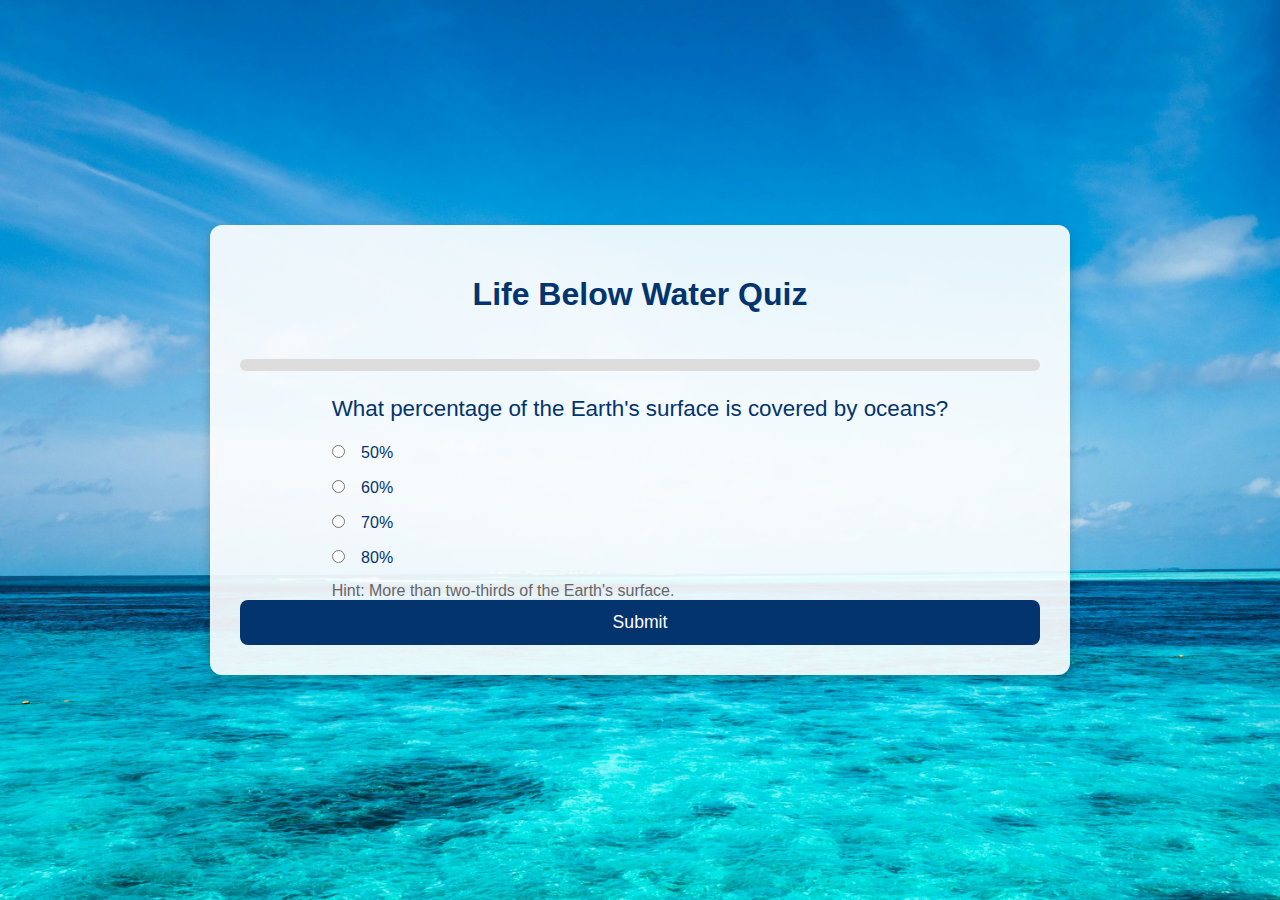
<file: test.html>
<!DOCTYPE html>
<html lang="en">
<head>
    <link rel="icon" href="https://static.wixstatic.com/media/0b340f_ba7038da69a94803a6aa7ade8b85263a~mv2.png" type="image/x-icon">
    <meta charset="UTF-8">
    <meta name="viewport" content="width=device-width, initial-scale=1.0">
    <title>Life Below Water Quiz</title>
    <style>
        body {
            font-family: Arial, sans-serif;
            color: #03346E;
            margin: 0;
            padding: 0;
            display: flex;
            justify-content: center;
            align-items: center;
            height: 100vh;
            overflow: hidden;
            position: relative;
            background-color: #f0f0f0;
        }
        .background {
            position: absolute;
            top: 0;
            left: 0;
            width: 100%;
            height: 100%;
            z-index: -1;
            object-fit: cover;
        }
        .quiz-container {
            max-width: 800px;
            width: 90%;
            padding: 30px;
            background: rgba(255, 255, 255, 0.9);
            border-radius: 12px;
            box-shadow: 0 6px 12px rgba(0, 0, 0, 0.2);
            z-index: 1;
            text-align: left; /* Align text to the left */
            position: relative;
            margin: auto;
            /* Centering the container */
            display: flex;
            flex-direction: column;
            align-items: center;
        }
        .quiz-header {
            margin-bottom: 25px;
            text-align: center; /* Center the header */
        }
        .question {
            font-size: 1.4em;
            margin-bottom: 20px;
            text-align: left; /* Align question text to the left */
        }
        .options {
            list-style-type: none;
            padding: 0;
            margin: 0;
        }
        .options li {
            margin-bottom: 15px;
            display: flex;
            align-items: center;
        }
        .options input {
            margin-right: 12px;
            margin-left: 0;
        }
        .submit-btn {
            display: block;
            width: 100%;
            padding: 12px;
            background: #03346E;
            color: white;
            border: none;
            border-radius: 8px;
            font-size: 1.1em;
            cursor: pointer;
            transition: background 0.3s ease;
        }
        .submit-btn:hover {
            background: #021c44;
        }
        .results {
            display: none;
            margin-top: 25px;
        }
        .progress-bar {
            width: 100%;
            background: #ddd;
            border-radius: 10px;
            overflow: hidden;
            margin-bottom: 25px;
        }
        .progress {
            width: 0;
            height: 12px;
            background: #03346E;
            transition: width 0.3s ease;
        }
        .hint {
            margin-top: 12px;
            color: #666;
            font-size: 1em;
        }
    </style>
</head>
<body>
    <img src="images/carousel_scroll_1.jpeg" alt="Ocean Background" class="background">
    <div class="quiz-container">
        <div class="quiz-header">
            <h1>Life Below Water Quiz</h1>
        </div>
        <div class="progress-bar">
            <div class="progress"></div>
        </div>
        <div id="quiz">
            <!-- Quiz questions will be inserted here -->
        </div>
        <button class="submit-btn" onclick="submitQuiz()">Submit</button>
        <div class="results" id="results">
            <!-- Results will be displayed here -->
        </div>
    </div>

    <script>
        const questions = [
            {
                question: "What percentage of the Earth's surface is covered by oceans?",
                options: ["50%", "60%", "70%", "80%"],
                correct: "70%",
                hint: "More than two-thirds of the Earth's surface."
            },
            {
                question: "Which ocean is the largest?",
                options: ["Atlantic Ocean", "Indian Ocean", "Arctic Ocean", "Pacific Ocean"],
                correct: "Pacific Ocean",
                hint: "It's named after a term meaning 'peaceful'."
            },
            {
                question: "What is the main cause of coral bleaching?",
                options: ["Overfishing", "Pollution", "Rising sea temperatures", "Tourism"],
                correct: "Rising sea temperatures",
                hint: "Linked to global warming."
            },
            {
                question: "Which marine species is known as the 'engineers of the sea'?",
                options: ["Dolphins", "Octopuses", "Sea Turtles", "Coral Polyps"],
                correct: "Coral Polyps",
                hint: "They build reefs."
            },
            {
                question: "What percentage of marine pollution comes from land-based sources?",
                options: ["30%", "50%", "70%", "80%"],
                correct: "80%",
                hint: "It's the majority."
            },
            {
                question: "Which ocean current is known as the world's largest ocean current?",
                options: ["Gulf Stream", "Kuroshio Current", "Antarctic Circumpolar Current", "Agulhas Current"],
                correct: "Antarctic Circumpolar Current",
                hint: "It flows continuously around Antarctica."
            }
        ];

        let currentQuestion = 0;
        let score = 0;

        function loadQuestion() {
            const quizContainer = document.getElementById('quiz');
            quizContainer.innerHTML = `
                <div class="question">${questions[currentQuestion].question}</div>
                <ul class="options">
                    ${questions[currentQuestion].options.map((option, index) => `
                        <li>
                            <label>
                                <input type="radio" name="option" value="${option}">
                                ${option}
                            </label>
                        </li>
                    `).join('')}
                </ul>
                <div class="hint">Hint: ${questions[currentQuestion].hint}</div>
            `;

            updateProgress();
        }

        function updateProgress() {
            const progress = document.querySelector('.progress');
            progress.style.width = `${(currentQuestion / questions.length) * 100}%`;
        }

        function submitQuiz() {
            const selectedOption = document.querySelector('input[name="option"]:checked');
            if (selectedOption && selectedOption.value === questions[currentQuestion].correct) {
                score++;
            }

            currentQuestion++;
            if (currentQuestion < questions.length) {
                loadQuestion();
            } else {
                showResults();
            }
        }

        function showResults() {
            const quizContainer = document.getElementById('quiz');
            const resultsContainer = document.getElementById('results');
            quizContainer.style.display = 'none';
            resultsContainer.style.display = 'block';
            resultsContainer.innerHTML = `
                <h2>Quiz Completed!</h2>
                <p>You scored ${score} out of ${questions.length}.</p>
                <p>Redirecting to the homepage...</p>
            `;
            setTimeout(() => {
                window.location.href = 'sample.html'; // Redirect to the sample.html
            }, 3000); // 3 seconds delay before redirect
        }

        // Initial load
        loadQuestion();
    </script>
</body>
</html>
</file>
